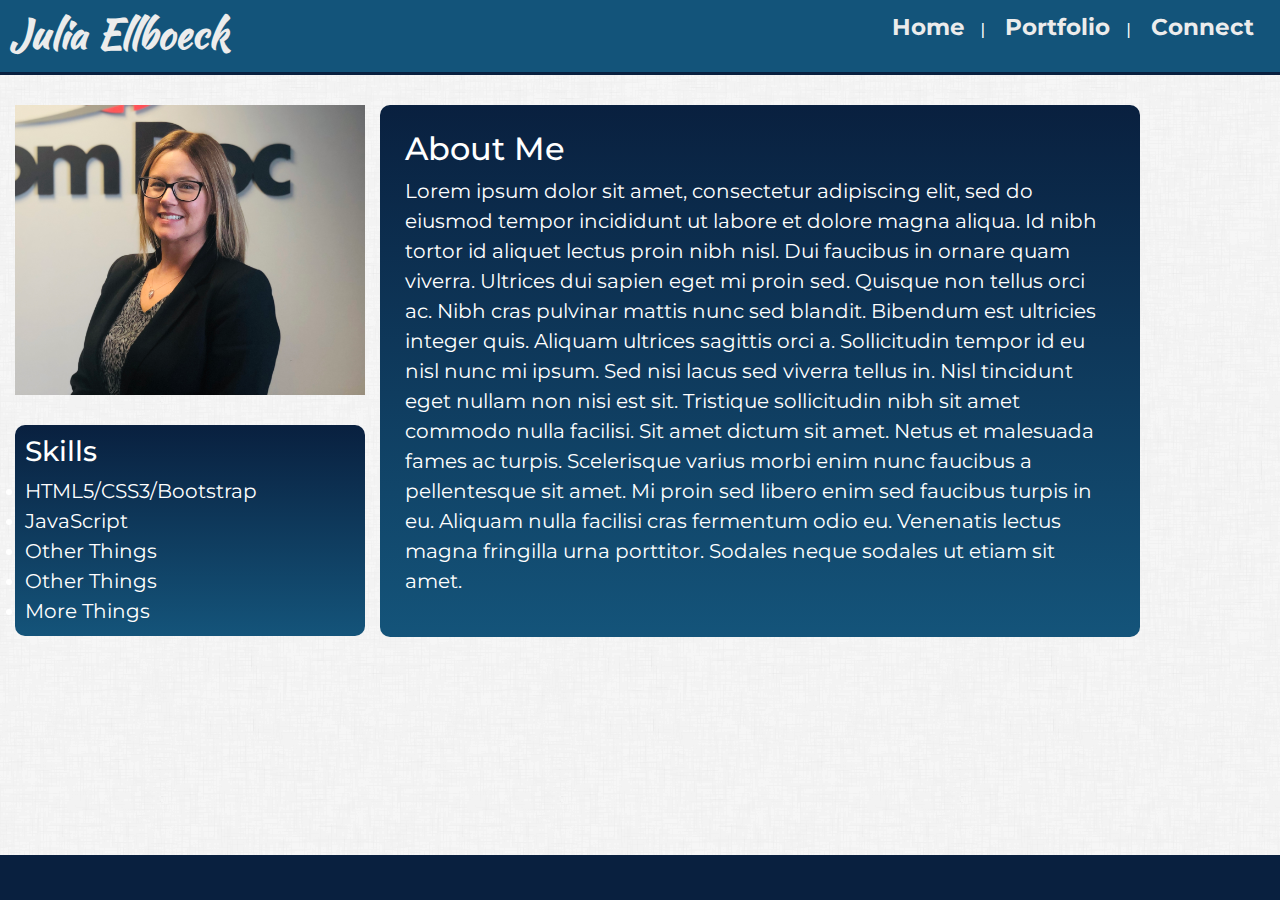
<file: index.html>
<!DOCTYPE html>
<html lang="en-us">
<head>
 <meta charset="UTF-8">
 <title>Julia Ellboeck Portfolio</title>
 <link rel="stylesheet" href="https://stackpath.bootstrapcdn.com/bootstrap/4.3.1/css/bootstrap.min.css" integrity="sha384-ggOyR0iXCbMQv3Xipma34MD+dH/1fQ784/j6cY/iJTQUOhcWr7x9JvoRxT2MZw1T" crossorigin="anonymous">
 <link rel="stylesheet" type="text/css" href="Assets/style.css">
 <link href="https://fonts.googleapis.com/css?family=Montserrat&display=swap" rel="stylesheet">
 <link href="https://fonts.googleapis.com/css?family=Kaushan+Script&display=swap" rel="stylesheet" crossorigin="anonymous">
</head>

<body>

<header>  
        

<nav>
    <h2 class="name">Julia Ellboeck</h2>
    <ul class="nav justify-content-end">
            <li class="nav-item">
                <a class="nav-link active" href="index.html">Home</a>
            </li>
            <li class="nav-item">
                <a class="nav-link" href="portfolio.html">Portfolio</a>
            </li>
            <li class="nav-item">
                <a class="nav-link" href="contact.html">Connect</a>
            </li>
            
    </ul>

</nav>
</header>  

<div class="container">
    <div class="row">
        <div class="col-4">
            <img id="bio-pic" src="Assets/Images/JE_Pic.jpg" alt="Julia Ellboeck Picture"> 
            <ul id="skills">
                <h3>Skills</h3>
                <li>HTML5/CSS3/Bootstrap</li>
                <li>JavaScript</li>
                <li>Other Things</li>
                <li>Other Things</li>
                <li>More Things</li>
            </ul>
        </div>

        <div class="col-8" id="about_me">
            <h2>About Me</h2>
            <p>Lorem ipsum dolor sit amet, consectetur adipiscing elit, sed do eiusmod tempor incididunt ut labore et dolore magna aliqua. Id nibh tortor id aliquet lectus proin nibh nisl. Dui faucibus in ornare quam viverra. Ultrices dui sapien eget mi proin sed. Quisque non tellus orci ac. Nibh cras pulvinar mattis nunc sed blandit. Bibendum est ultricies integer quis. Aliquam ultrices sagittis orci a. Sollicitudin tempor id eu nisl nunc mi ipsum. Sed nisi lacus sed viverra tellus in. Nisl tincidunt eget nullam non nisi est sit. Tristique sollicitudin nibh sit amet commodo nulla facilisi. Sit amet dictum sit amet. Netus et malesuada fames ac turpis. Scelerisque varius morbi enim nunc faucibus a pellentesque sit amet. Mi proin sed libero enim sed faucibus turpis in eu. Aliquam nulla facilisi cras fermentum odio eu. Venenatis lectus magna fringilla urna porttitor. Sodales neque sodales ut etiam sit amet.</p>
        </div>


    </div>


</div>


<footer>

      
</footer>

</body>
</html>
</file>
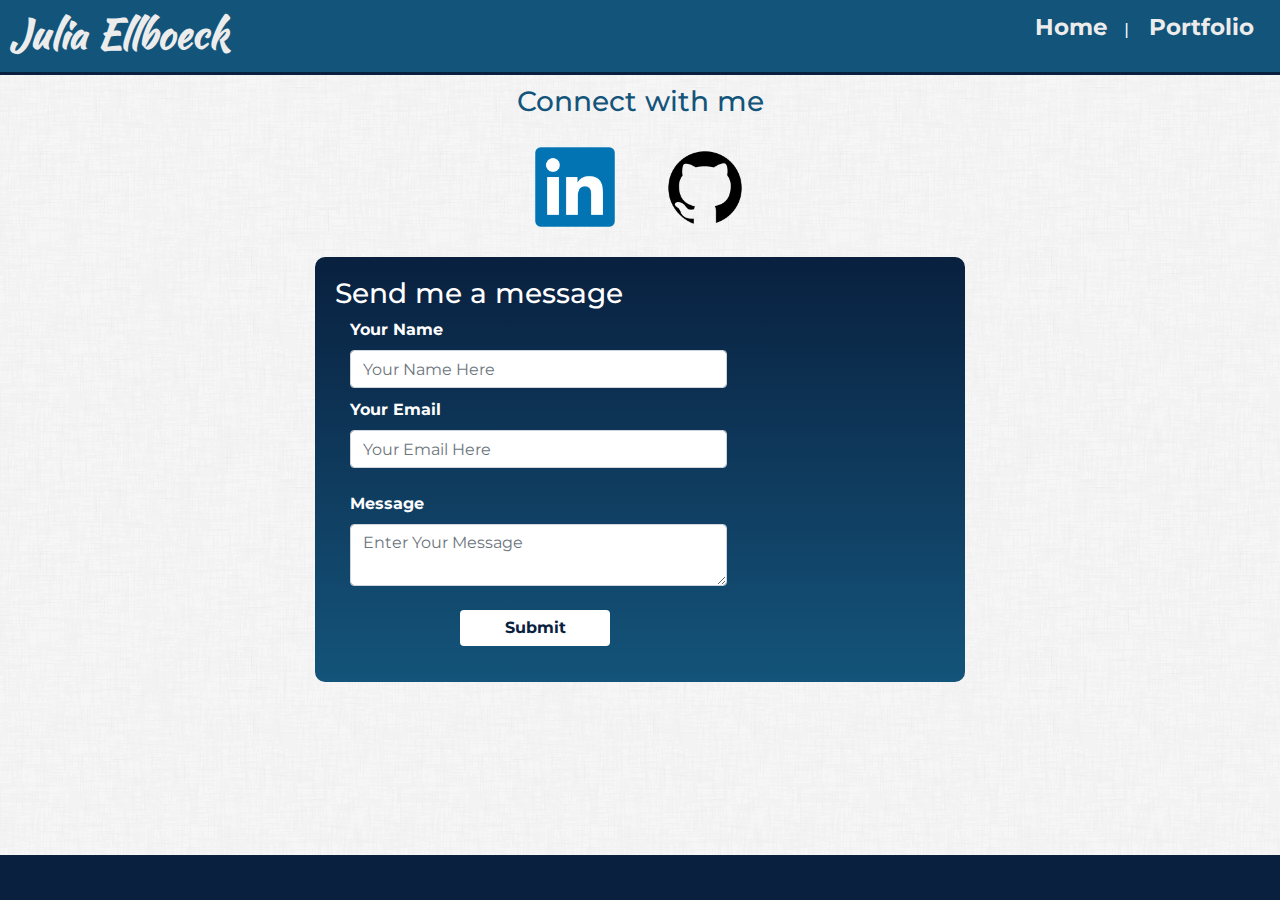
<file: contact.html>
<!DOCTYPE html>
<html lang="en-us">
<head>
 <meta charset="UTF-8">
 <title>Julia Ellboeck Portfolio</title>
 <link rel="stylesheet" href="https://stackpath.bootstrapcdn.com/bootstrap/4.3.1/css/bootstrap.min.css" integrity="sha384-ggOyR0iXCbMQv3Xipma34MD+dH/1fQ784/j6cY/iJTQUOhcWr7x9JvoRxT2MZw1T" crossorigin="anonymous">
 <link rel="stylesheet" type="text/css" href="Assets/style.css">
 <link href="https://fonts.googleapis.com/css?family=Montserrat&display=swap" rel="stylesheet">
 <link href="https://fonts.googleapis.com/css?family=Kaushan+Script&display=swap" rel="stylesheet" crossorigin="anonymous">
</head>

<body>

<nav>
  
    <h2 class="name">Julia Ellboeck</h2>
    <ul class="nav justify-content-end">
            <li class="nav-item">
                <a class="nav-link active" href="index.html">Home</a>
            </li>
            <li class="nav-item">
                <a class="nav-link" href="portfolio.html">Portfolio</a>
            </li>
          
            
    </ul>


</nav>

<section class="connect">

<h3>Connect with me</h3>

<a href="https://www.linkedin.com/public-profile/settings?trk=d_flagship3_profile_self_view_public_profile&lipi=urn%3Ali%3Apage%3Ad_flagship3_profile_self_edit_top_card%3BYDYnkwc%2FQcikFGJEMeJOAQ%3D%3D" target="_blank" ><img class="connect_logos" src="Assets/Images/linkedin.png"  alt="Connect on LinkedIn" ></a>
<a href="https://github.com/jellboeck" target="_blank"><img class="connect_logos" src="Assets/Images/github.png"  alt="Connect on github" ></a>

</section>

<form class="connect_form">
   <h3>Send me a message</h3> 

    <div class="col-md-8">
       <label for="Name">Your Name</label>
        <input type="text" class="form-control" id="Name" placeholder="Your Name Here">
    </div>
 
    <div class="col-md-8">
        <label for="Email">Your Email</label>
        <input type="text" class="form-control" id="Email" placeholder="Your Email Here">

    </div>
    <br>
    <div class="col-md-8">
        <label for ="inputMessage"> Message</label>
            <textarea  class="form-control" id="inputMessage" placeholder="Enter Your Message"></textarea>
    </div>
    <br>
    <button type="button" id="submit_button" class="btn btn-primary">Submit</button>

</form>

<footer>

      
</footer>
</body>
</html>
</file>
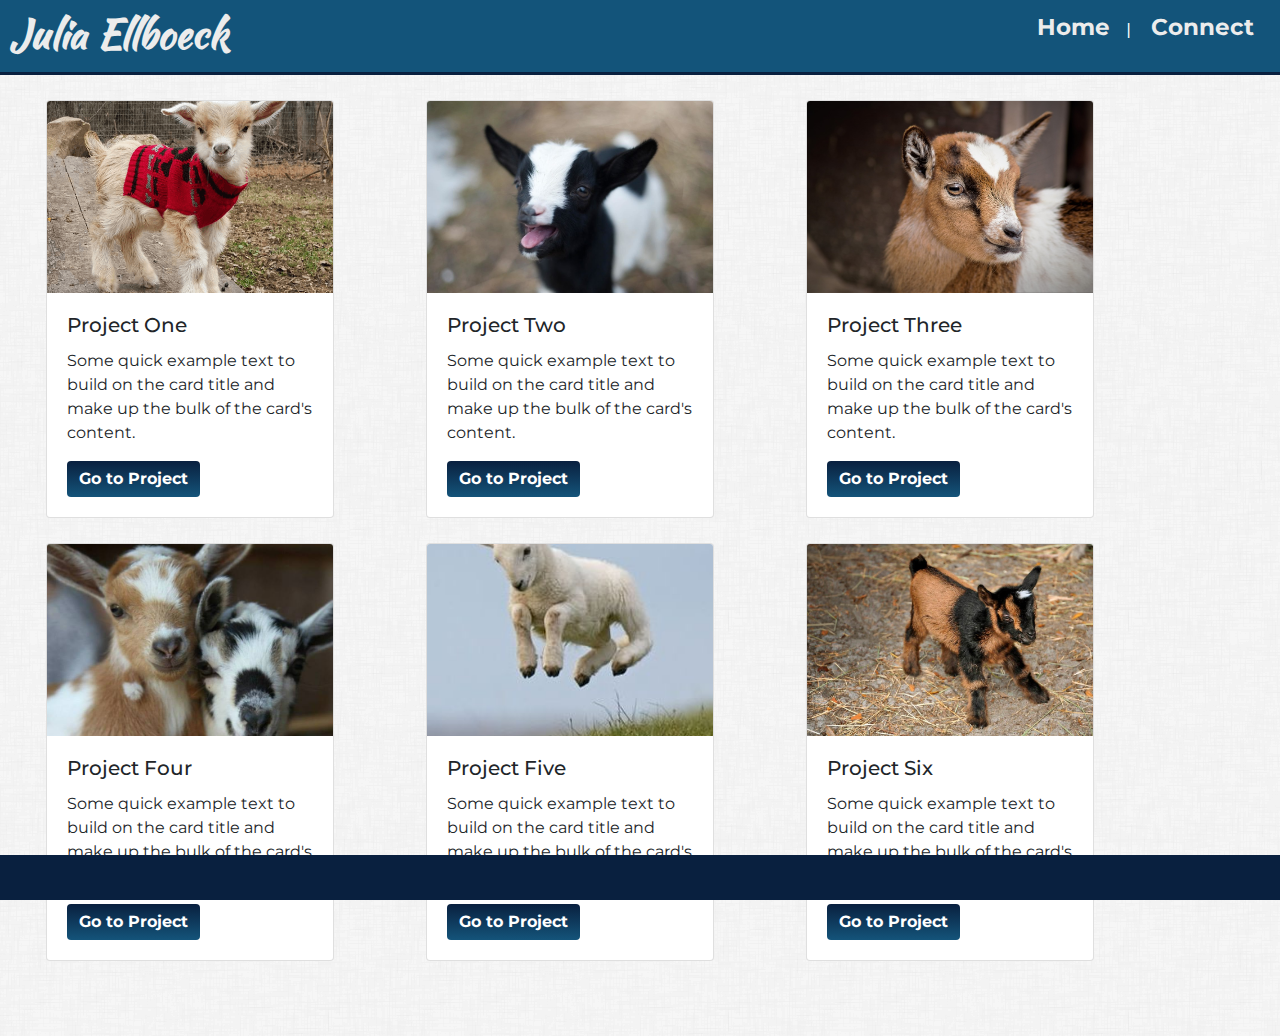
<file: portfolio.html>
<!DOCTYPE html>
<html lang="en-us">
<head>
 <meta charset="UTF-8">
 <title>Julia Ellboeck Portfolio</title>
 <link rel="stylesheet" href="https://stackpath.bootstrapcdn.com/bootstrap/4.3.1/css/bootstrap.min.css" integrity="sha384-ggOyR0iXCbMQv3Xipma34MD+dH/1fQ784/j6cY/iJTQUOhcWr7x9JvoRxT2MZw1T" crossorigin="anonymous">
 <link rel="stylesheet" type="text/css" href="Assets/style.css">
 <link href="https://fonts.googleapis.com/css?family=Montserrat&display=swap" rel="stylesheet">
 <link href="https://fonts.googleapis.com/css?family=Kaushan+Script&display=swap" rel="stylesheet" crossorigin="anonymous">
</head>

<body>

<nav>

    <h2 class="name">Julia Ellboeck</h2>
    <ul class="nav justify-content-end">
            <li class="nav-item">
                <a class="nav-link active" href="index.html">Home</a>
            </li>
        
            <li class="nav-item">
                <a class="nav-link" href="contact.html">Connect</a>
            </li>
            
    </ul>


</nav>

<div class="container">
    <div class="row">
        <div class="col-sm">
            <div class="card" style="width: 18rem;">
                <img class="card-img-top" src="Assets/Images/Baby-Goat-In-A-Christmas-Sweater-Too-Cute-VIDEO.png" alt="Card image cap">
                <div class="card-body">
                  <h5 class="card-title">Project One</h5>
                  <p class="card-text">Some quick example text to build on the card title and make up the bulk of the card's content.</p>
                  <a href="" class="btn btn-primary">Go to Project</a>
                </div>
        </div>
        </div>
        <div class="col-sm">
            <div class="card" style="width: 18rem;">
                <img class="card-img-top" src="Assets/Images/baby-goat-yoga.jpg" alt="Card image cap">
                <div class="card-body">
                  <h5 class="card-title">Project Two</h5>
                  <p class="card-text">Some quick example text to build on the card title and make up the bulk of the card's content.</p>
                  <a href="" class="btn btn-primary">Go to Project</a>
                </div>
        </div>
        </div>
        <div class="col-sm">
            <div class="card" style="width: 18rem;">
                <img class="card-img-top" src="Assets/Images/baby-goats-3545054_960_720.jpg" alt="Card image cap">
                <div class="card-body">
                  <h5 class="card-title">Project Three</h5>
                  <p class="card-text">Some quick example text to build on the card title and make up the bulk of the card's content.</p>
                  <a href="" class="btn btn-primary">Go to Project</a>
                </div>
        </div>
        </div>

        <div class="col-sm">
            <div class="card" style="width: 18rem;">
                <img class="card-img-top" src="Assets/Images/cute-goats-1125.jpg" alt="Card image cap">
                <div class="card-body">
                  <h5 class="card-title">Project Four</h5>
                  <p class="card-text">Some quick example text to build on the card title and make up the bulk of the card's content.</p>
                  <a href="" class="btn btn-primary">Go to Project</a>
                </div>
        </div>
        </div>
        <div class="col-sm">
            <div class="card" style="width: 18rem;">
                <img class="card-img-top" src="Assets/Images/f65466daa84e4b3ea157bc88a260d472.jpg" alt="Card image cap">
                <div class="card-body">
                  <h5 class="card-title">Project Five</h5>
                  <p class="card-text">Some quick example text to build on the card title and make up the bulk of the card's content.</p>
                  <a href="g" class="btn btn-primary">Go to Project</a>
                </div>
        </div>
        </div>
        <div class="col-sm">
            <div class="card" style="width: 18rem;">
                <img class="card-img-top" src="Assets/Images/adorable goat.jpg" alt="Card image cap">
                <div class="card-body">
                  <h5 class="card-title">Project Six</h5>
                  <p class="card-text">Some quick example text to build on the card title and make up the bulk of the card's content.</p>
                  <a href="" class="btn btn-primary">Go to Project</a>
                </div>
        </div>
        </div>


    </div>
</div>







<footer>

      
</footer>
</body>
</html>
</file>
<file: Assets/style.css>
body{
    background-image: url(Images/dust_scratches.png);
    margin-bottom: 75px;
}


.name {
    color: #ececec;
    margin: 0;
    float:left;
    padding:10px;
    height: 75px;
    background:#13547a;
    border-bottom: 3px solid #09203f;
    font-family: 'Kaushan Script', cursive;
    font-size: 40px;
    font-weight: bold;
}

.nav    {
    background:#13547a;
    border-bottom: 3px solid #09203f;
    padding: 10px;
    height:75px;

}

.nav-link {
    color:#ececec;
    font-family: 'Montserrat', sans-serif;
    font-weight: bolder;
    font-size: 23px;
    display: inline; 
}

.nav li + li:before {
    content: "|";
    padding: 0;
    color:white;
    display: inline;
}

.nav-link:hover {
    background:white;
    border-radius: 15px; 
    color: #09203f;

}
#bio-pic {
    width:100%;
    margin-top:30px;
}

.container {
    margin:0;
}

#skills{
    background-image: linear-gradient(#09203f,#14547a);
    border-radius: 10px;
    font-size: 20px;
    color: white;
    font-family: 'Montserrat' , sans-serif;
    margin:0;
    margin-top:30px;
    padding:10px;
}

#about_me {
    background-image: linear-gradient(#09203f,#14547a);
    border-radius: 10px;
    font-size: 20px;
    color: white;
    font-family: 'Montserrat' , sans-serif;
    margin:0;
    margin-top:30px;
    padding:25px;
    
   
}

.connect{
    color:#13547a;
    font-family: 'Montserrat' , sans-serif;
    font-size: 34px;
    font-weight: bold;
    margin-top: 10px;
    margin-bottom: 10px;
    text-align: center;
}

.connect_logos {
    width: 80px;
    margin:20px;
}

.connect_logos:hover {
    opacity:.65;
}

.connect_form {

    background-image: linear-gradient(#09203f,#14547a);
    border-radius: 10px;
    color:white;
    font-family: 'Montserrat' , sans-serif;
    font-weight: bold;
    width: 650px;
    height:425px;
    margin:auto;
    padding:20px;
}

#Name {
    margin-bottom: 10px;
}

#submit_button {
    background:white;
    color:#09203f;
    font-weight: bold;
    border:#09203f;
    width: 150px;
    margin-left: 125px;
}

footer {
    background:#09203f;
    height:45px;
    width: 100%;
    position: fixed;
    bottom: 0;
    left:0;
    

}

.card {
    margin:auto;
    margin-top:25px;
    font-family: 'Montserrat' , sans-serif;
}

.card-img-top{
    width: 100%;
    height: 15vw;
    object-fit: cover;
}


.btn-primary{
    background-image: linear-gradient(#09203f,#14547a);
    border:#09203f;
    font-weight: bold;
}
</file>
